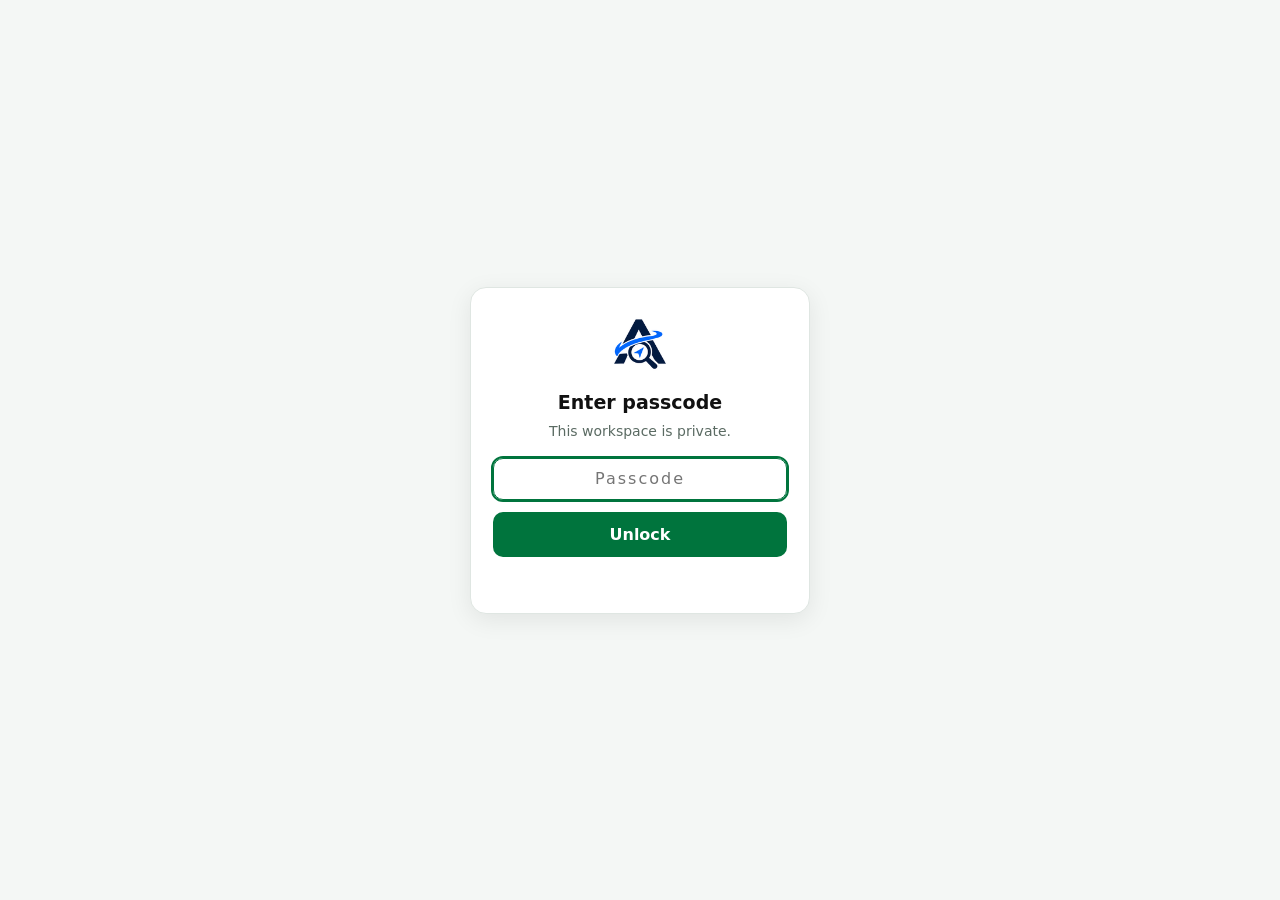
<file: index.html>
<!DOCTYPE html>
<html lang="en">
<head>
<meta charset="utf-8">
<meta name="viewport" content="width=device-width, initial-scale=1, minimum-scale=1, maximum-scale=1, user-scalable=no, viewport-fit=cover">
<meta name="theme-color" content="#00743d">
<meta name="description" content="Scout store owners with rotating message bodies, multiple sending accounts, address checking and no repeat sends.">
<title>ameenis-solution Scout — Messages</title>
<script src="gate.js"></script>
<link rel="manifest" href="manifest.webmanifest">
<link rel="icon" type="image/png" href="icon-192.png">
<link rel="apple-touch-icon" href="icon-192.png">
<link rel="stylesheet" href="styles.css">
</head>
<body data-page="messages">
<header class="app-header">
  <img class="logo" src="logo-mark.png" alt="ameenis-solution Scout logo" width="50" height="50">
  <div class="brand"><h1>ameenis-solution</h1><p>Outreach control desk</p></div>
  
  <span class="ready">● System ready</span><button class="btn" id="inst">Install app</button>
  
  <div class="header-status"><span class="ready"><i></i>System ready</span><button class="btn" id="inst" type="button">Install app</button></div>
</header>
<nav class="tabs" aria-label="Sections">
  <a href="index.html" data-tab="messages"><svg class="ic" viewBox="0 0 24 24" aria-hidden="true"><rect x="3" y="3" width="7" height="7" rx="1"/><rect x="14" y="3" width="7" height="7" rx="1"/><rect x="3" y="14" width="7" height="7" rx="1"/><rect x="14" y="14" width="7" height="7" rx="1"/></svg><span>Messages</span></a>
  <a href="accounts.html" data-tab="accounts" class="on" aria-current="page"><svg class="ic" viewBox="0 0 24 24" aria-hidden="true"><rect x="3" y="5" width="18" height="14" rx="2"/><path d="M3 7l9 6 9-6"/></svg><span>Accounts</span></a>
  <a href="batches.html" data-tab="batches"><svg class="ic" viewBox="0 0 24 24" aria-hidden="true"><path d="M12 3l9 5-9 5-9-5 9-5zM3 13l9 5 9-5M3 17l9 5 9-5"/></svg><span>Batches</span></a>
  <a href="recipients.html" data-tab="people"><svg class="ic" viewBox="0 0 24 24" aria-hidden="true"><circle cx="9" cy="8" r="3.5"/><path d="M2 20c0-4 3-6 7-6s7 2 7 6M16 4.5a3.5 3.5 0 010 7M18 14c2.5.7 4 2.5 4 6"/></svg><span>People</span></a>
  <a href="rotation.html" data-tab="rotation"><svg class="ic" viewBox="0 0 24 24" aria-hidden="true"><path d="M2 12s4-7 10-7 10 7 10 7-4 7-10 7S2 12 2 12z"/><circle cx="12" cy="12" r="3"/></svg><span>Rotation</span></a>
  <a href="activity.html" data-tab="activity"><svg class="ic" viewBox="0 0 24 24" aria-hidden="true"><path d="M3 12h4l3-8 4 16 3-8h4"/></svg><span>Activity</span></a>
</nav>
<div class="layout">
<aside class="sidebar">
  <p class="side-title">Workspace</p>
  <nav class="side-nav" aria-label="Workspace">
    <a href="index.html" data-tab="messages">Messages</a>
    <a href="accounts.html" data-tab="accounts" class="on" aria-current="page">Accounts</a>
    <a href="batches.html" data-tab="batches">Batches</a>
    <a href="recipients.html" data-tab="people">Recipients</a>
    <a href="rotation.html" data-tab="rotation">Rotation preview</a>
    <a href="activity.html" data-tab="activity">Activity</a>
  </nav>
  <div class="queue-health">
    <h2>Queue health</h2>
    <dl><div><dt>Ready</dt><dd id="qh-ready">0</dd></div><div><dt>Verified</dt><dd id="qh-ok">0</dd></div><div><dt>Needs review</dt><dd id="qh-bad">0</dd></div></dl>
  </div>
</aside>
<nav id="nav"></nav>
<main id="app"></main>
<div id="toast"></div>
<script src="app.js" defer></script>
</body>
</html>
</file>
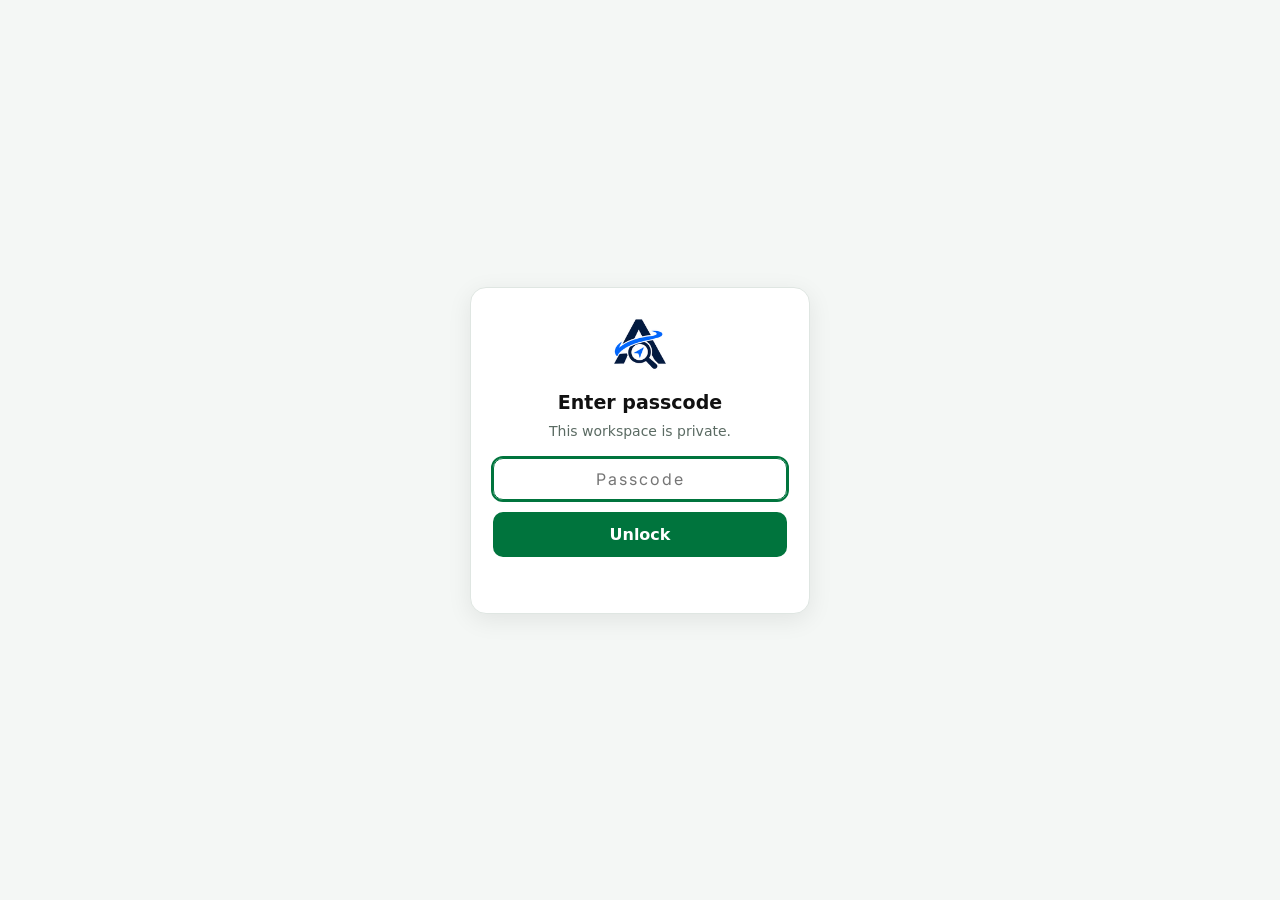
<file: accounts.html>
<!DOCTYPE html>
<html lang="en">
<head>
<meta charset="utf-8">
<meta name="viewport" content="width=device-width, initial-scale=1, minimum-scale=1, maximum-scale=1, user-scalable=no, viewport-fit=cover">
<meta name="theme-color" content="#00743d">
<meta name="description" content="Scout store owners with rotating message bodies, multiple sending accounts, address checking and no repeat sends.">
<meta name="mobile-web-app-capable" content="yes">
<meta name="apple-mobile-web-app-capable" content="yes">
<meta name="apple-mobile-web-app-title" content="ameenis-solution">
<meta property="og:title" content="ameenis-solution Scout">
<meta property="og:description" content="Rotate messages and sending accounts evenly, filter bad addresses, and never email the same person twice.">
<meta property="og:type" content="website">
<meta property="og:image" content="logo-full.png">
<title>ameenis-solution Scout — Accounts</title>
<script src="gate.js"></script>
<link rel="manifest" href="manifest.webmanifest">
<link rel="icon" type="image/png" href="icon-192.png">
<link rel="apple-touch-icon" href="icon-192.png">
<link rel="preconnect" href="https://fonts.googleapis.com"><link rel="preconnect" href="https://fonts.gstatic.com" crossorigin>
<link rel="stylesheet" href="https://fonts.googleapis.com/css2?family=Inter:wght@400;500;600&family=Manrope:wght@400;500;600&family=Space+Grotesk:wght@500;600;700&display=swap">
<link rel="stylesheet" href="styles.css">
</head>
<body data-page="accounts" data-static>
<header class="app-header">
  <img class="logo" src="logo-mark.png" alt="ameenis-solution Scout logo" width="50" height="50">
  <div class="brand"><h1>ameenis-solution</h1><p>Outreach control desk</p></div>
  <div class="header-status"><span class="ready"><i></i>System ready</span><button class="btn" id="inst" type="button">Install app</button></div>
</header>
<nav class="tabs" aria-label="Sections">
  <a href="index.html" data-tab="messages"><svg class="ic" viewBox="0 0 24 24" aria-hidden="true"><rect x="3" y="3" width="7" height="7" rx="1"/><rect x="14" y="3" width="7" height="7" rx="1"/><rect x="3" y="14" width="7" height="7" rx="1"/><rect x="14" y="14" width="7" height="7" rx="1"/></svg><span>Messages</span></a>
  <a href="accounts.html" data-tab="accounts" class="on" aria-current="page"><svg class="ic" viewBox="0 0 24 24" aria-hidden="true"><rect x="3" y="5" width="18" height="14" rx="2"/><path d="M3 7l9 6 9-6"/></svg><span>Accounts</span></a>
  <a href="batches.html" data-tab="batches"><svg class="ic" viewBox="0 0 24 24" aria-hidden="true"><path d="M12 3l9 5-9 5-9-5 9-5zM3 13l9 5 9-5M3 17l9 5 9-5"/></svg><span>Batches</span></a>
  <a href="recipients.html" data-tab="people"><svg class="ic" viewBox="0 0 24 24" aria-hidden="true"><circle cx="9" cy="8" r="3.5"/><path d="M2 20c0-4 3-6 7-6s7 2 7 6M16 4.5a3.5 3.5 0 010 7M18 14c2.5.7 4 2.5 4 6"/></svg><span>People</span></a>
  <a href="rotation.html" data-tab="rotation"><svg class="ic" viewBox="0 0 24 24" aria-hidden="true"><path d="M2 12s4-7 10-7 10 7 10 7-4 7-10 7S2 12 2 12z"/><circle cx="12" cy="12" r="3"/></svg><span>Rotation</span></a>
  <a href="activity.html" data-tab="activity"><svg class="ic" viewBox="0 0 24 24" aria-hidden="true"><path d="M3 12h4l3-8 4 16 3-8h4"/></svg><span>Activity</span></a>
</nav>
<div class="layout">
<aside class="sidebar">
  <p class="side-title">Workspace</p>
  <nav class="side-nav" aria-label="Workspace">
    <a href="index.html" data-tab="messages">Messages</a>
    <a href="accounts.html" data-tab="accounts" class="on" aria-current="page">Accounts</a>
    <a href="batches.html" data-tab="batches">Batches</a>
    <a href="recipients.html" data-tab="people">Recipients</a>
    <a href="rotation.html" data-tab="rotation">Rotation preview</a>
    <a href="activity.html" data-tab="activity">Activity</a>
  </nav>
  <div class="queue-health">
    <h2>Queue health</h2>
    <dl><div><dt>Ready</dt><dd id="qh-ready">0</dd></div><div><dt>Verified</dt><dd id="qh-ok">0</dd></div><div><dt>Needs review</dt><dd id="qh-bad">0</dd></div></dl>
  </div>
</aside>
<main>
<section class="hero">
<div class="eyebrow">Operational workspace</div>
<h2>Accounts</h2>
<p class="sub">Manage the next move without losing track of anyone.</p>
<div id="stats"></div>
</section>

<section class="card">
  <b class="ct"><svg class="ic" viewBox="0 0 24 24" style="color:var(--brand);vertical-align:-4px;margin-right:8px"><rect x="3" y="5" width="18" height="14" rx="2"/><path d="M3 7l9 6 9-6"/></svg>Your sending accounts</b>
  <p class="sub" style="margin:8px 0 14px">Add every Gmail address you send from. Sends are shared out evenly between the accounts that are switched on.</p>
  <div class="note">On a phone, sending opens the Gmail app with the message ready. Gmail composes from the account it is currently on, so if the wrong address shows in the From line, tap it and pick the one the app named for that send.</div>
  <div class="note">
    <b style="font-size:12px;letter-spacing:.06em">SEND BUTTON OPENS</b>
    <div class="row" style="gap:8px;margin:10px 0">
      <button class="ob" data-act="setOpen" data-v="app" style="flex:0 0 auto">Gmail app</button>
      <button class="ob" data-act="setOpen" data-v="go" style="flex:0 0 auto">Gmail Go</button>
      <button class="ob" data-act="setOpen" data-v="browser" style="flex:0 0 auto">Gmail in browser</button>
    </div>
    <span>Your choice is remembered. Gmail Go loads faster on some phones; the browser version can target the exact account named for each send.</span>
  </div>
  <div class="row" style="flex-wrap:nowrap">
    <input id="a-email" type="email" placeholder="you@gmail.com" style="min-width:0">
    <button class="btn p" data-act="addAcc" style="padding:14px 18px;flex:0 0 auto">＋ Add</button>
  </div>
  <p class="sub" style="margin:18px 0 8px">Or paste several, one address per line.</p><textarea id="a-bulk" style="min-height:110px" placeholder="you@gmail.com&#10;second@gmail.com"></textarea><button class="btn" data-act="addAccBulk" style="width:100%;margin-top:12px;padding:14px">Add all accounts</button>
</section>

<section class="card">
  <b class="ct">Accounts (<span id="acc-count">0</span>)</b>
  <div id="acc-list"></div>
  <button class="btn d" data-act="clearAccs" style="width:100%;margin-top:16px;padding:14px">Clear all accounts</button>
</section>

<section class="card">
  <b class="ct">Backup account</b>
  <p class="sub" style="margin:8px 0 14px">If the account whose turn it is has been switched off, the app sends from this one instead, so the run never stops.</p>
  <div id="bk-box"></div>
</section>
</main>
</div>
<div id="toast"></div>
<script src="app.js" defer></script>
<script src="accounts.js" defer></script>
</body>
</html>
</file>
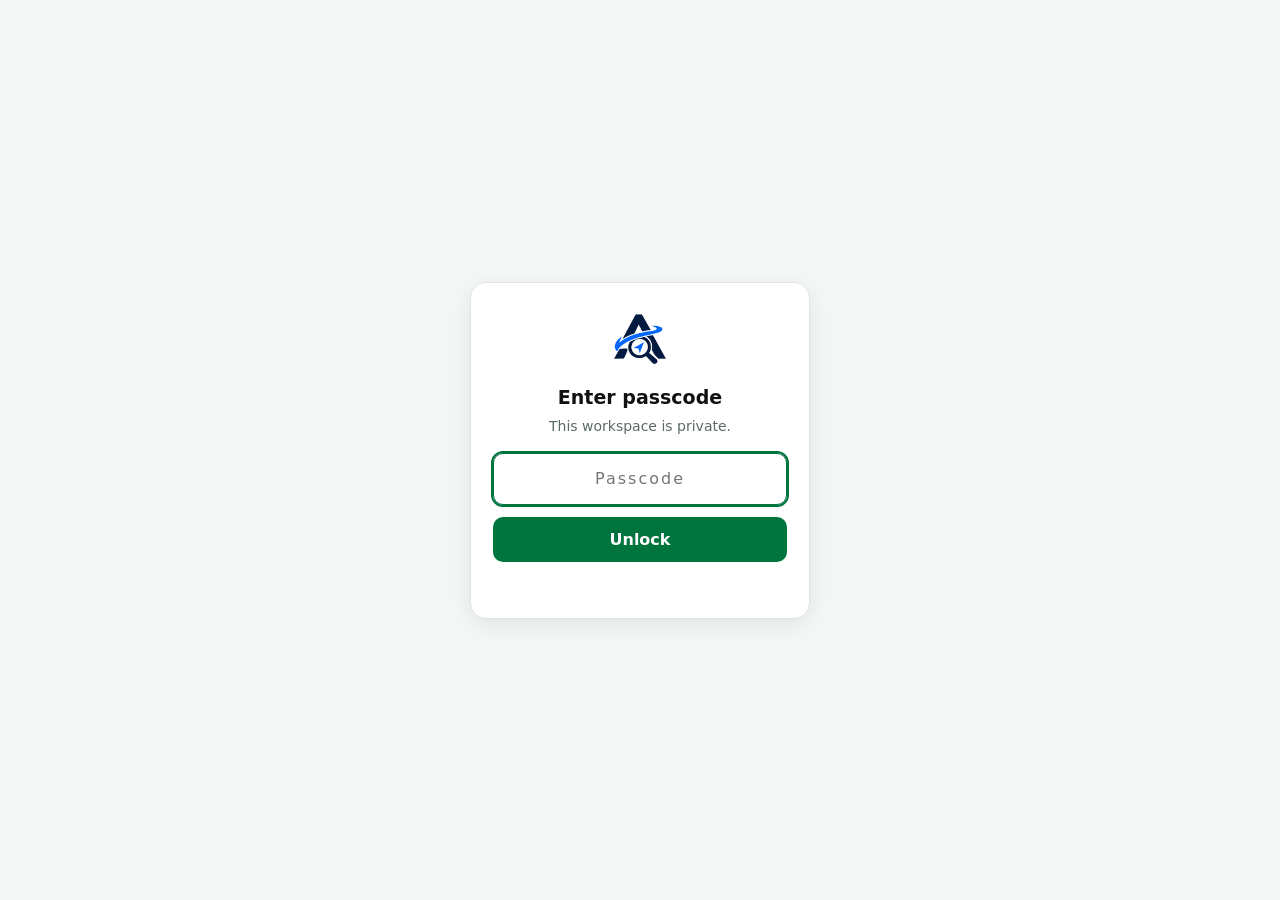
<file: activity.html>
<!DOCTYPE html>
<html lang="en">
<head>
<meta charset="utf-8">
<meta name="viewport" content="width=device-width, initial-scale=1, minimum-scale=1, maximum-scale=1, user-scalable=no, viewport-fit=cover">
<meta name="theme-color" content="#00743d">
<meta name="description" content="Scout store owners with rotating message bodies, multiple sending accounts, address checking and no repeat sends.">
<title>ameenis-solution Scout — Activity</title>
<script src="gate.js"></script>
<link rel="manifest" href="manifest.webmanifest">
<link rel="icon" type="image/png" href="icon-192.png">
<link rel="apple-touch-icon" href="icon-192.png">
<link rel="stylesheet" href="styles.css">
</head>
  <header class="app-header">
  <img class="logo" src="logo-mark.png" alt="ameenis-solution Scout logo" width="50" height="50">
  <div class="brand"><h1>ameenis-solution</h1><p>Outreach control desk</p></div>
  <div class="header-status"><span class="ready"><i></i>System ready</span><button class="btn" id="inst" type="button">Install app</button></div>
</header>
<nav class="tabs" aria-label="Sections">
  <a href="index.html" data-tab="messages"><svg class="ic" viewBox="0 0 24 24" aria-hidden="true"><rect x="3" y="3" width="7" height="7" rx="1"/><rect x="14" y="3" width="7" height="7" rx="1"/><rect x="3" y="14" width="7" height="7" rx="1"/><rect x="14" y="14" width="7" height="7" rx="1"/></svg><span>Messages</span></a>
  <a href="accounts.html" data-tab="accounts" class="on" aria-current="page"><svg class="ic" viewBox="0 0 24 24" aria-hidden="true"><rect x="3" y="5" width="18" height="14" rx="2"/><path d="M3 7l9 6 9-6"/></svg><span>Accounts</span></a>
  <a href="batches.html" data-tab="batches"><svg class="ic" viewBox="0 0 24 24" aria-hidden="true"><path d="M12 3l9 5-9 5-9-5 9-5zM3 13l9 5 9-5M3 17l9 5 9-5"/></svg><span>Batches</span></a>
  <a href="recipients.html" data-tab="people"><svg class="ic" viewBox="0 0 24 24" aria-hidden="true"><circle cx="9" cy="8" r="3.5"/><path d="M2 20c0-4 3-6 7-6s7 2 7 6M16 4.5a3.5 3.5 0 010 7M18 14c2.5.7 4 2.5 4 6"/></svg><span>People</span></a>
  <a href="rotation.html" data-tab="rotation"><svg class="ic" viewBox="0 0 24 24" aria-hidden="true"><path d="M2 12s4-7 10-7 10 7 10 7-4 7-10 7S2 12 2 12z"/><circle cx="12" cy="12" r="3"/></svg><span>Rotation</span></a>
  <a href="activity.html" data-tab="activity"><svg class="ic" viewBox="0 0 24 24" aria-hidden="true"><path d="M3 12h4l3-8 4 16 3-8h4"/></svg><span>Activity</span></a>
</nav>
<div class="layout">
<aside class="sidebar">
  <p class="side-title">Workspace</p>
  <nav class="side-nav" aria-label="Workspace">
    <a href="index.html" data-tab="messages">Messages</a>
    <a href="accounts.html" data-tab="accounts" class="on" aria-current="page">Accounts</a>
    <a href="batches.html" data-tab="batches">Batches</a>
    <a href="recipients.html" data-tab="people">Recipients</a>
    <a href="rotation.html" data-tab="rotation">Rotation preview</a>
    <a href="activity.html" data-tab="activity">Activity</a>
  </nav>
  <div class="queue-health">
    <h2>Queue health</h2>
    <dl><div><dt>Ready</dt><dd id="qh-ready">0</dd></div><div><dt>Verified</dt><dd id="qh-ok">0</dd></div><div><dt>Needs review</dt><dd id="qh-bad">0</dd></div></dl>
  </div>
    </aside>
<body data-page="activity">
<nav id="nav"></nav>
<main id="app"></main>
<div id="toast"></div>
<script src="app.js" defer></script>
</body>
</html>
</file>
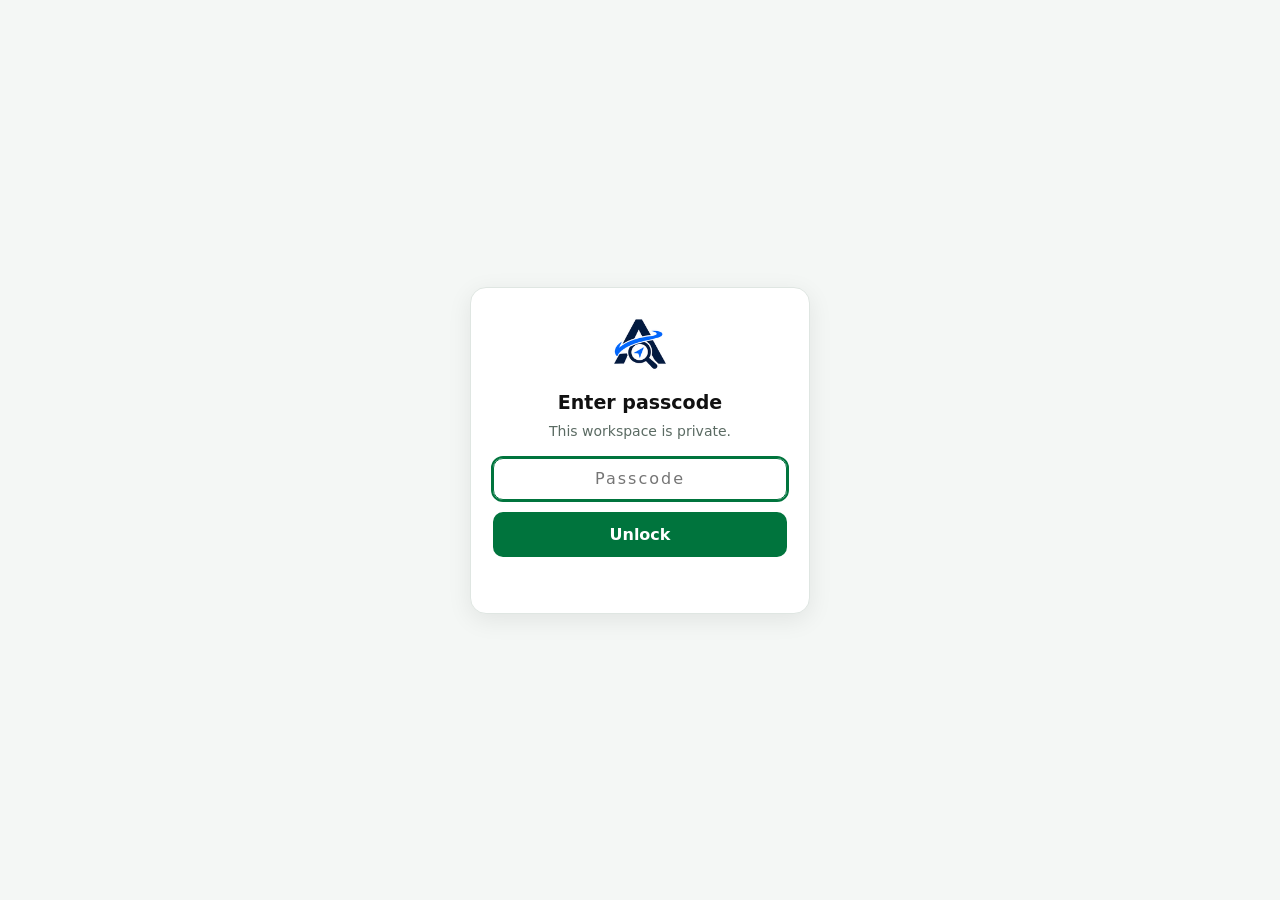
<file: batches.html>
<!DOCTYPE html>
<html lang="en">
<head>
<meta charset="utf-8">
<meta name="viewport" content="width=device-width, initial-scale=1, minimum-scale=1, maximum-scale=1, user-scalable=no, viewport-fit=cover">
<meta name="theme-color" content="#00743d">
<meta name="description" content="Scout store owners with rotating message bodies, multiple sending accounts, address checking and no repeat sends.">
<title>ameenis-solution Scout — Batches</title>
<script src="gate.js"></script>
<link rel="manifest" href="manifest.webmanifest">
<link rel="icon" type="image/png" href="icon-192.png">
<link rel="apple-touch-icon" href="icon-192.png">
<link rel="stylesheet" href="styles.css">
</head>
<body data-page="batches">
<header class="app-header">
  <img class="logo" src="logo-mark.png" alt="ameenis-solution Scout logo" width="50" height="50">
  <div class="brand"><h1>ameenis-solution</h1><p>Outreach control desk</p></div>
  <div class="header-status"><span class="ready"><i></i>System ready</span><button class="btn" id="inst" type="button">Install app</button></div>
</header>
<nav class="tabs" aria-label="Sections">
  <a href="index.html" data-tab="messages"><svg class="ic" viewBox="0 0 24 24" aria-hidden="true"><rect x="3" y="3" width="7" height="7" rx="1"/><rect x="14" y="3" width="7" height="7" rx="1"/><rect x="3" y="14" width="7" height="7" rx="1"/><rect x="14" y="14" width="7" height="7" rx="1"/></svg><span>Messages</span></a>
  <a href="accounts.html" data-tab="accounts" class="on" aria-current="page"><svg class="ic" viewBox="0 0 24 24" aria-hidden="true"><rect x="3" y="5" width="18" height="14" rx="2"/><path d="M3 7l9 6 9-6"/></svg><span>Accounts</span></a>
  <a href="batches.html" data-tab="batches"><svg class="ic" viewBox="0 0 24 24" aria-hidden="true"><path d="M12 3l9 5-9 5-9-5 9-5zM3 13l9 5 9-5M3 17l9 5 9-5"/></svg><span>Batches</span></a>
  <a href="recipients.html" data-tab="people"><svg class="ic" viewBox="0 0 24 24" aria-hidden="true"><circle cx="9" cy="8" r="3.5"/><path d="M2 20c0-4 3-6 7-6s7 2 7 6M16 4.5a3.5 3.5 0 010 7M18 14c2.5.7 4 2.5 4 6"/></svg><span>People</span></a>
  <a href="rotation.html" data-tab="rotation"><svg class="ic" viewBox="0 0 24 24" aria-hidden="true"><path d="M2 12s4-7 10-7 10 7 10 7-4 7-10 7S2 12 2 12z"/><circle cx="12" cy="12" r="3"/></svg><span>Rotation</span></a>
  <a href="activity.html" data-tab="activity"><svg class="ic" viewBox="0 0 24 24" aria-hidden="true"><path d="M3 12h4l3-8 4 16 3-8h4"/></svg><span>Activity</span></a>
</nav>
<div class="layout">
<aside class="sidebar">
  <p class="side-title">Workspace</p>
  <nav class="side-nav" aria-label="Workspace">
    <a href="index.html" data-tab="messages">Messages</a>
    <a href="accounts.html" data-tab="accounts" class="on" aria-current="page">Accounts</a>
    <a href="batches.html" data-tab="batches">Batches</a>
    <a href="recipients.html" data-tab="people">Recipients</a>
    <a href="rotation.html" data-tab="rotation">Rotation preview</a>
    <a href="activity.html" data-tab="activity">Activity</a>
  </nav>
  <div class="queue-health">
    <h2>Queue health</h2>
    <dl><div><dt>Ready</dt><dd id="qh-ready">0</dd></div><div><dt>Verified</dt><dd id="qh-ok">0</dd></div><div><dt>Needs review</dt><dd id="qh-bad">0</dd></div></dl>
  </div>
</aside>
<nav id="nav"></nav>
<main id="app"></main>
<div id="toast"></div>
<script src="app.js" defer></script>
</body>
</html>
</file>
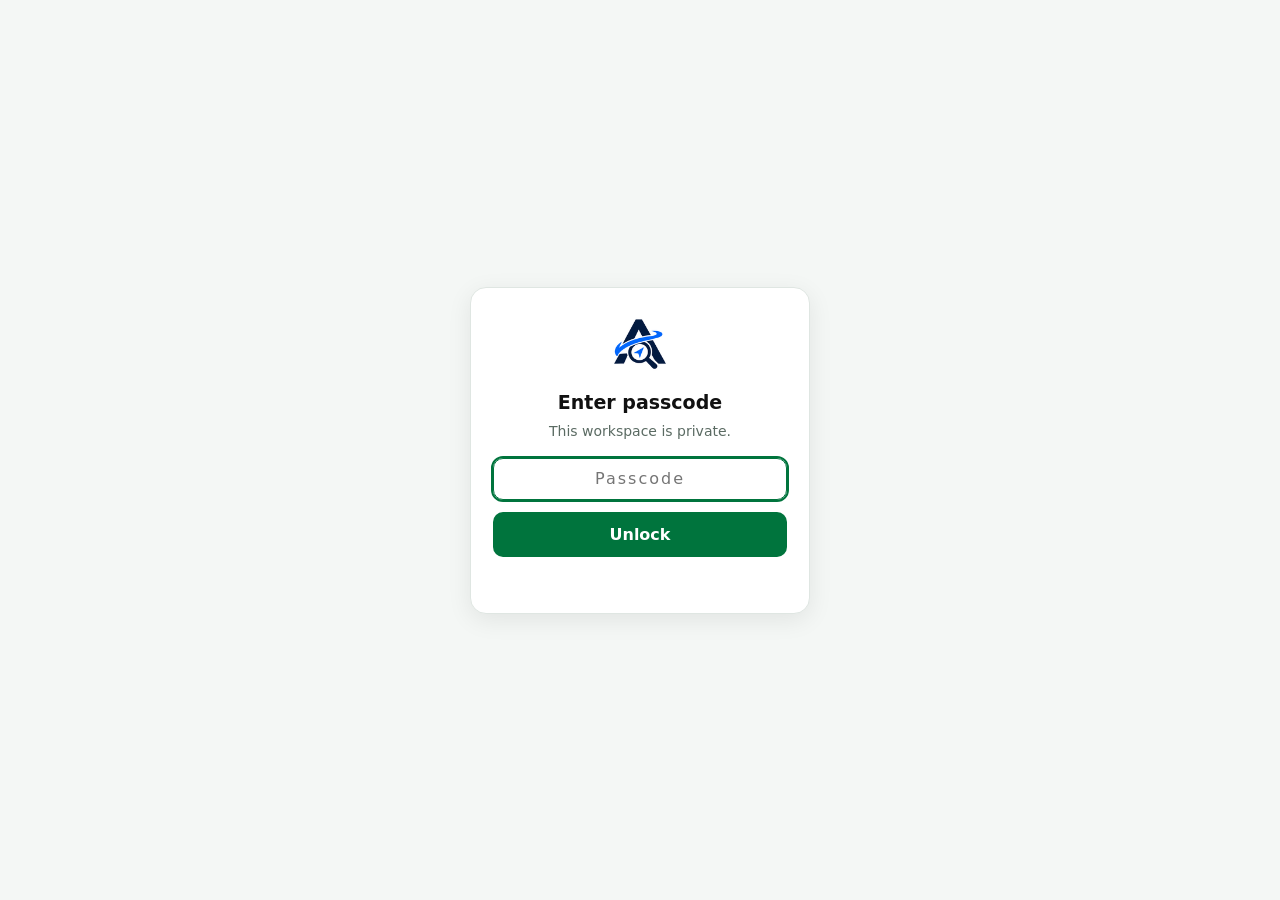
<file: recipients.html>
<!DOCTYPE html>
<html lang="en">
<head>
<meta charset="utf-8">
<meta name="viewport" content="width=device-width, initial-scale=1, minimum-scale=1, maximum-scale=1, user-scalable=no, viewport-fit=cover">
<meta name="theme-color" content="#00743d">
<meta name="description" content="Scout store owners with rotating message bodies, multiple sending accounts, address checking and no repeat sends.">
<title>ameenis-solution Scout — Recipients</title>
<script src="gate.js"></script>
<link rel="manifest" href="manifest.webmanifest">
<link rel="icon" type="image/png" href="icon-192.png">
<link rel="apple-touch-icon" href="icon-192.png">
<link rel="stylesheet" href="styles.css">
</head>
<body data-page="people" data-static>
<header class="app-header">
  <img class="logo" src="logo-mark.png" alt="ameenis-solution Scout logo" width="50" height="50">
  <div class="brand"><h1>ameenis-solution</h1><p>Outreach control desk</p></div>
  <div class="header-status"><span class="ready"><i></i>System ready</span><button class="btn" id="inst" type="button">Install app</button></div>
</header>
<nav class="tabs" aria-label="Sections">
  <a href="index.html" data-tab="messages"><svg class="ic" viewBox="0 0 24 24" aria-hidden="true"><rect x="3" y="3" width="7" height="7" rx="1"/><rect x="14" y="3" width="7" height="7" rx="1"/><rect x="3" y="14" width="7" height="7" rx="1"/><rect x="14" y="14" width="7" height="7" rx="1"/></svg><span>Messages</span></a>
  <a href="accounts.html" data-tab="accounts" class="on" aria-current="page"><svg class="ic" viewBox="0 0 24 24" aria-hidden="true"><rect x="3" y="5" width="18" height="14" rx="2"/><path d="M3 7l9 6 9-6"/></svg><span>Accounts</span></a>
  <a href="batches.html" data-tab="batches"><svg class="ic" viewBox="0 0 24 24" aria-hidden="true"><path d="M12 3l9 5-9 5-9-5 9-5zM3 13l9 5 9-5M3 17l9 5 9-5"/></svg><span>Batches</span></a>
  <a href="recipients.html" data-tab="people"><svg class="ic" viewBox="0 0 24 24" aria-hidden="true"><circle cx="9" cy="8" r="3.5"/><path d="M2 20c0-4 3-6 7-6s7 2 7 6M16 4.5a3.5 3.5 0 010 7M18 14c2.5.7 4 2.5 4 6"/></svg><span>People</span></a>
  <a href="rotation.html" data-tab="rotation"><svg class="ic" viewBox="0 0 24 24" aria-hidden="true"><path d="M2 12s4-7 10-7 10 7 10 7-4 7-10 7S2 12 2 12z"/><circle cx="12" cy="12" r="3"/></svg><span>Rotation</span></a>
  <a href="activity.html" data-tab="activity"><svg class="ic" viewBox="0 0 24 24" aria-hidden="true"><path d="M3 12h4l3-8 4 16 3-8h4"/></svg><span>Activity</span></a>
</nav>
<div class="layout">
<aside class="sidebar">
  <p class="side-title">Workspace</p>
  <nav class="side-nav" aria-label="Workspace">
    <a href="index.html" data-tab="messages">Messages</a>
    <a href="accounts.html" data-tab="accounts" class="on" aria-current="page">Accounts</a>
    <a href="batches.html" data-tab="batches">Batches</a>
    <a href="recipients.html" data-tab="people">Recipients</a>
    <a href="rotation.html" data-tab="rotation">Rotation preview</a>
    <a href="activity.html" data-tab="activity">Activity</a>
  </nav>
  <div class="queue-health">
    <h2>Queue health</h2>
    <dl><div><dt>Ready</dt><dd id="qh-ready">0</dd></div><div><dt>Verified</dt><dd id="qh-ok">0</dd></div><div><dt>Needs review</dt><dd id="qh-bad">0</dd></div></dl>
  </div>
</aside>
<nav id="nav"></nav>
<main>
<div class="eyebrow">Operational workspace</div>
<h2>Recipients</h2>
<p class="sub">Manage the next move without losing track of anyone.</p>
<div id="stats"></div>

<section class="card">
  <b class="ct">Add a store owner</b>
  <label style="font-size:16px;color:var(--ink);margin-top:18px">Email</label>
  <input id="p-one" type="email" placeholder="owner@store.com">
  <button class="btn p" data-act="addOne" style="width:100%;margin-top:14px;padding:14px">＋ Add recipient</button>
</section>

<section class="card">
  <b class="ct">Paste a list</b>
  <p class="sub" style="margin:8px 0 14px">One email per line — names are worked out for you, duplicates are skipped.</p>
  <textarea id="p-in" style="min-height:140px" placeholder="ada@adasshop.com&#10;owner@brightsneakers.co"></textarea>
  <button class="btn" data-act="importList" style="width:100%;margin-top:14px;padding:14px">Import list</button>
</section>

<section class="card">
  <b class="ct">Import from a file</b>
  <p class="sub" style="margin:8px 0 14px">CSV, TXT, TSV or VCF. Emails are found automatically and duplicates are skipped. If the email is the first column, the next columns become name and store.</p>
  <label class="btn p" for="p-file" style="display:block;box-sizing:border-box;width:100%;text-align:center;padding:14px;cursor:pointer">Choose file</label>
  <input type="file" id="p-file" accept=".csv,.txt,.tsv,.vcf,.json,text/*" multiple style="display:none">
</section>
<p class="sub" id="imp-msg" style="margin:-4px 4px 16px"></p>

<section class="card">
  <b class="ct"><svg class="ic" viewBox="0 0 24 24" style="color:var(--brand);vertical-align:-4px;margin-right:8px"><path d="M12 3l8 3v6c0 5-3.5 8-8 9-4.5-1-8-4-8-9V6l8-3z"/><path d="M8.5 12l2.5 2.5 4.5-5"/></svg>Check the addresses</b>
  <p class="sub" style="margin:8px 0 14px">We sort out the addresses that can’t receive mail so you only send to the good ones.</p>
  <div class="row" style="gap:10px;margin-bottom:14px">
    <span class="chip g" id="n-good" style="flex:0 0 auto">0 good</span>
    <span class="chip b" id="n-bad" style="flex:0 0 auto">0 bad</span>
    <span class="chip u" id="n-unk" style="flex:0 0 auto">0 not checked</span>
  </div>
  <button class="btn p" data-act="checkAll" style="padding:14px 18px"><svg class="ic" viewBox="0 0 24 24" style="width:20px;height:20px;vertical-align:-4px;margin-right:8px"><circle cx="12" cy="12" r="9"/><path d="M8 12l3 3 5-6"/></svg>Check unverified addresses</button>
  <div class="mrow" style="margin:14px 0 0">
    <div class="mt"><b>Also send to bad addresses</b><small style="white-space:normal">Off by default — turn on if you want to try them anyway.</small></div>
    <button class="sw" id="sw-bad" data-act="togBad" aria-label="Also send to bad addresses"></button>
  </div>
</section>

<section class="card">
  <b class="ct">Clean up the list</b>
  <p class="sub" style="margin:8px 0 14px">Remove addresses you don’t want to send to. Nothing is removed until you confirm.</p>
  <div class="mrow"><div class="mt"><b>Temporary emails</b><small id="n-temp" style="white-space:normal">0 found</small></div><button class="btn d" data-act="removeTemp">Remove</button></div>
  <div class="mrow"><div class="mt"><b>Duplicates</b><small id="n-dup" style="white-space:normal">0 found</small></div><button class="btn d" data-act="removeDup">Remove</button></div>
  <div class="mrow"><div class="mt"><b>Invalid emails</b><small id="n-inv" style="white-space:normal">0 found</small></div><button class="btn d" data-act="removeInvalid">Remove</button></div>
  <button class="btn p" data-act="removeJunk" style="width:100%;margin-top:14px;padding:14px">Remove all three</button>
  <div class="mrow" style="margin-top:14px"><div class="mt"><b>Business emails</b><small id="n-biz" style="white-space:normal">0 found — not on the free email list</small></div><button class="btn" data-act="fixNames">Use domain as name</button></div>
  <button class="btn d" data-act="clearAll" style="width:100%;margin-top:10px;padding:14px">Clear all people</button>
</section>

<section class="card">
  <div class="row" style="justify-content:space-between">
    <b class="ct" style="flex:0 0 auto"><svg class="ic" viewBox="0 0 24 24" style="color:var(--brand);vertical-align:-4px;margin-right:8px"><circle cx="9" cy="8" r="3.5"/><path d="M2 20c0-4 3-6 7-6s7 2 7 6M16 4.5a3.5 3.5 0 010 7M18 14c2.5.7 4 2.5 4 6"/></svg>Your list (<span id="list-count">0</span>)</b>
    <button data-act="clearAll" style="flex:0 0 auto;border:0;background:none;color:var(--mute);font:inherit;cursor:pointer">Clear all</button>
  </div>
  <div class="seg g" id="flt" style="margin:14px 0">
    <button data-act="setPf" data-v="all">All</button>
    <button data-act="setPf" data-v="good">Good</button>
    <button data-act="setPf" data-v="bad">Bad</button>
    <button data-act="setPf" data-v="unknown">Unknown</button>
  </div>
  <div id="p-list"></div>
</section>
</main>
<div id="toast"></div>
<script src="app.js" defer></script>
<script src="recipients.js" defer></script>
</body>
</html>
</file>
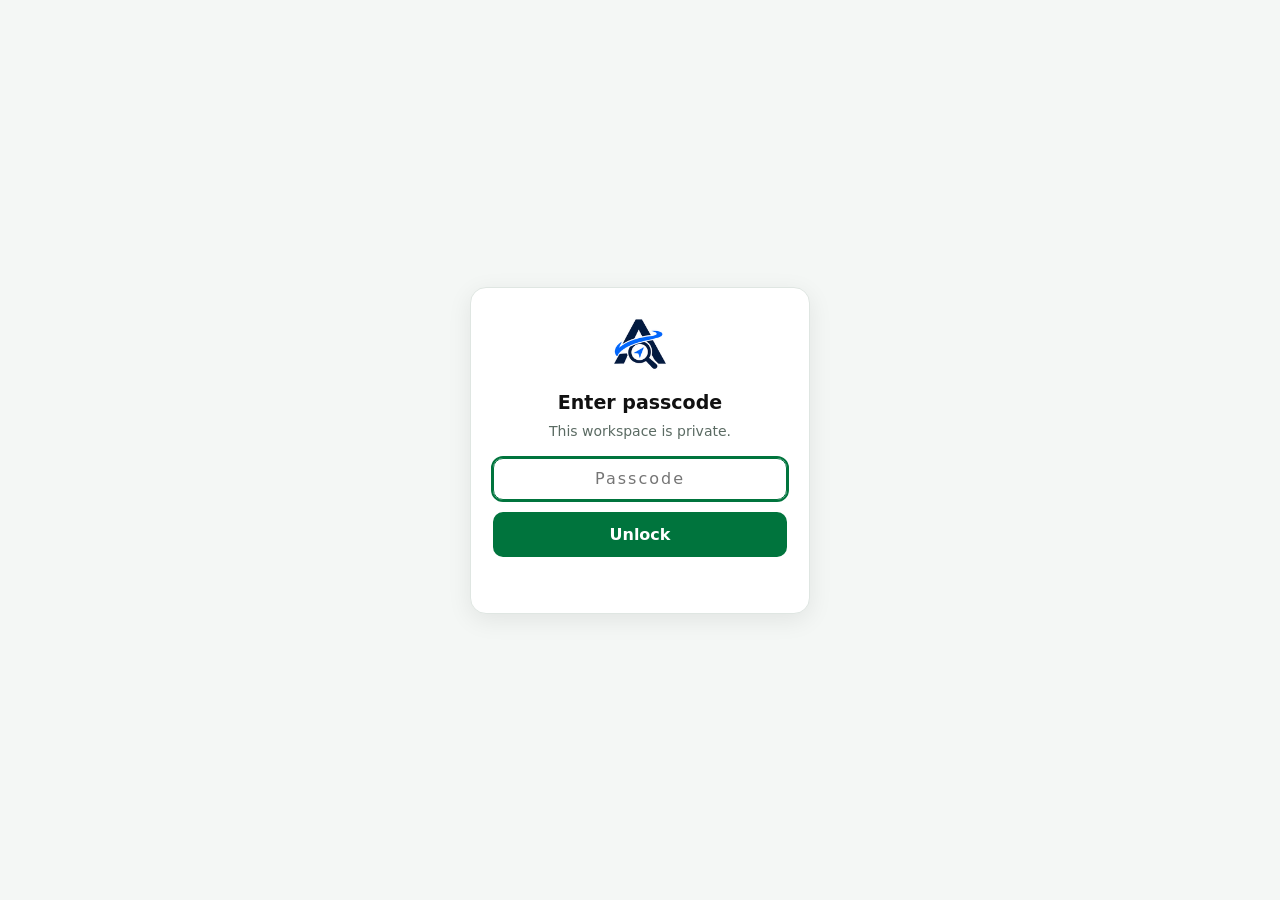
<file: rotation.html>
<!DOCTYPE html>
<html lang="en">
<head>
<meta charset="utf-8">
<meta name="viewport" content="width=device-width, initial-scale=1, minimum-scale=1, maximum-scale=1, user-scalable=no, viewport-fit=cover">
<meta name="theme-color" content="#00743d">
<meta name="description" content="Scout store owners with rotating message bodies, multiple sending accounts, address checking and no repeat sends.">
<title>ameenis-solution Scout — Rotation preview</title>
<script src="gate.js"></script>
<link rel="manifest" href="manifest.webmanifest">
<link rel="icon" type="image/png" href="icon-192.png">
<link rel="apple-touch-icon" href="icon-192.png">
<link rel="stylesheet" href="styles.css">
</head>
<body data-page="rotation">
<header class="app-header">
  <img class="logo" src="logo-mark.png" alt="ameenis-solution Scout logo" width="50" height="50">
  <div class="brand"><h1>ameenis-solution</h1><p>Outreach control desk</p></div>
  <div class="header-status"><span class="ready"><i></i>System ready</span><button class="btn" id="inst" type="button">Install app</button></div>
</header>
<nav class="tabs" aria-label="Sections">
  <a href="index.html" data-tab="messages"><svg class="ic" viewBox="0 0 24 24" aria-hidden="true"><rect x="3" y="3" width="7" height="7" rx="1"/><rect x="14" y="3" width="7" height="7" rx="1"/><rect x="3" y="14" width="7" height="7" rx="1"/><rect x="14" y="14" width="7" height="7" rx="1"/></svg><span>Messages</span></a>
  <a href="accounts.html" data-tab="accounts" class="on" aria-current="page"><svg class="ic" viewBox="0 0 24 24" aria-hidden="true"><rect x="3" y="5" width="18" height="14" rx="2"/><path d="M3 7l9 6 9-6"/></svg><span>Accounts</span></a>
  <a href="batches.html" data-tab="batches"><svg class="ic" viewBox="0 0 24 24" aria-hidden="true"><path d="M12 3l9 5-9 5-9-5 9-5zM3 13l9 5 9-5M3 17l9 5 9-5"/></svg><span>Batches</span></a>
  <a href="recipients.html" data-tab="people"><svg class="ic" viewBox="0 0 24 24" aria-hidden="true"><circle cx="9" cy="8" r="3.5"/><path d="M2 20c0-4 3-6 7-6s7 2 7 6M16 4.5a3.5 3.5 0 010 7M18 14c2.5.7 4 2.5 4 6"/></svg><span>People</span></a>
  <a href="rotation.html" data-tab="rotation"><svg class="ic" viewBox="0 0 24 24" aria-hidden="true"><path d="M2 12s4-7 10-7 10 7 10 7-4 7-10 7S2 12 2 12z"/><circle cx="12" cy="12" r="3"/></svg><span>Rotation</span></a>
  <a href="activity.html" data-tab="activity"><svg class="ic" viewBox="0 0 24 24" aria-hidden="true"><path d="M3 12h4l3-8 4 16 3-8h4"/></svg><span>Activity</span></a>
</nav>
<div class="layout">
<aside class="sidebar">
  <p class="side-title">Workspace</p>
  <nav class="side-nav" aria-label="Workspace">
    <a href="index.html" data-tab="messages">Messages</a>
    <a href="accounts.html" data-tab="accounts" class="on" aria-current="page">Accounts</a>
    <a href="batches.html" data-tab="batches">Batches</a>
    <a href="recipients.html" data-tab="people">Recipients</a>
    <a href="rotation.html" data-tab="rotation">Rotation preview</a>
    <a href="activity.html" data-tab="activity">Activity</a>
  </nav>
  <div class="queue-health">
    <h2>Queue health</h2>
    <dl><div><dt>Ready</dt><dd id="qh-ready">0</dd></div><div><dt>Verified</dt><dd id="qh-ok">0</dd></div><div><dt>Needs review</dt><dd id="qh-bad">0</dd></div></dl>
  </div>
</aside>
<nav id="nav"></nav>
<main id="app"></main>
<div id="toast"></div>
<script src="app.js" defer></script>
</body>
</html>
</file>
<file: styles.css>
:root{--bg:#f4f7f5;--card:#fff;--ink:#14231b;--mute:#5d6f65;--line:#dde6e0;--brand:#00743d;--brand-ink:#fff;--warn:#b45309;--bad:#b91c1c;--ok:#047857;box-sizing:border-box;padding-top:env(safe-area-inset-top,0px);padding-bottom:env(safe-area-inset-bottom,0px)}
@media (prefers-color-scheme:dark){:root:not([data-theme="light"]){--bg:#0e1612;--card:#16211b;--ink:#e8f1ec;--mute:#93a79c;--line:#26352c;--brand:#2fbf7a;--brand-ink:#04150c;--warn:#f59e0b;--bad:#f87171;--ok:#34d399}}
:root[data-theme="dark"]{--bg:#0e1612;--card:#16211b;--ink:#e8f1ec;--mute:#93a79c;--line:#26352c;--brand:#2fbf7a;--brand-ink:#04150c;--warn:#f59e0b;--bad:#f87171;--ok:#34d399}
*,*::before,*::after{box-sizing:inherit}
html,body{touch-action:pan-x pan-y}
html{scroll-padding-top:env(safe-area-inset-top,0px)}
body{margin:0;background:var(--bg);color:var(--ink);font:15px/1.5 var(--uf,system-ui,-apple-system,"Segoe UI",Roboto,sans-serif);-webkit-text-size-adjust:100%}
button,input,select,textarea{font-family:inherit}
.btn{white-space:nowrap}
.tabs a span{max-width:100%;overflow:hidden;text-overflow:ellipsis}
@media(max-width:380px){.tabs a{font-size:11px}.tabs{padding:8px 4px}}
main{max-width:920px;margin:0 auto;padding:16px}
.stats{display:grid;grid-template-columns:repeat(auto-fit,minmax(120px,1fr));gap:10px;margin-bottom:16px}
.stat{background:var(--card);border:1px solid var(--line);border-radius:12px;padding:12px}
.stat b{font-size:24px;display:block}
.stat span{color:var(--mute);font-size:12px}
.card{background:var(--card);border:1px solid var(--line);border-radius:12px;padding:14px;margin-bottom:12px}
h2{margin:0 0 4px;font-size:20px}
.sub{color:var(--mute);margin:0 0 14px}
label{display:block;font-size:12px;font-weight:600;color:var(--mute);margin:8px 0 4px}
input,textarea,select{width:100%;padding:9px 10px;border:1px solid var(--line);border-radius:8px;background:var(--bg);color:var(--ink);font:inherit}
textarea{min-height:90px;resize:vertical}
.row{display:flex;gap:8px;flex-wrap:wrap;align-items:center}
.row>*{flex:1;min-width:120px}
.btn{border:1px solid var(--line);background:var(--card);color:var(--ink);padding:8px 12px;border-radius:8px;font:inherit;font-weight:600;cursor:pointer;flex:0 0 auto}
.btn.p{background:var(--brand);color:var(--brand-ink);border-color:var(--brand)}
.btn.d{color:var(--bad)}
.item{display:flex;gap:10px;align-items:flex-start;justify-content:space-between;padding:10px 0;border-top:1px solid var(--line)}
.item:first-child{border-top:0}
.item p{margin:2px 0 0;color:var(--mute);font-size:13px;white-space:pre-wrap}
.tag{font-size:11px;padding:2px 8px;border-radius:99px;border:1px solid var(--line);color:var(--mute);white-space:nowrap}
.tag.ok{color:var(--ok)}
.tag.warn{color:var(--warn)}
.tag.bad{color:var(--bad)}
.acts{display:flex;gap:6px;flex-wrap:wrap}
.scroll{overflow-x:auto}
table{width:100%;border-collapse:collapse;font-size:13px}
th,td{text-align:left;padding:8px;border-top:1px solid var(--line)}
th{color:var(--mute)}
.empty{color:var(--mute);text-align:center;padding:20px}
.mrow{display:flex;align-items:center;gap:12px;background:var(--card);border:1px solid var(--line);border-radius:12px;padding:14px;margin-bottom:10px}
.num{width:40px;height:40px;border-radius:50%;background:color-mix(in srgb,var(--brand) 12%,var(--card));color:var(--brand);display:grid;place-items:center;font-weight:700;flex:0 0 auto}
.mt{flex:1;min-width:0}
.mt b{display:block}
.mt small{color:var(--mute);display:block;overflow:hidden;text-overflow:ellipsis;white-space:nowrap}
.opt{display:block;width:100%;text-align:left;background:var(--card);border:1px solid var(--line);border-radius:10px;padding:14px;margin-top:10px;color:var(--ink);font:inherit;cursor:pointer}
.opt small{display:block;color:var(--mute)}
.opt.on{border-color:var(--brand);background:color-mix(in srgb,var(--brand) 10%,var(--card))}
.addb{width:100%;padding:14px;text-align:center;border:1px solid var(--line);background:var(--bg);border-radius:10px;font:inherit;font-weight:600;color:var(--ink);cursor:pointer}
.trash{background:none;border:0;color:var(--mute);cursor:pointer;padding:4px}
.sw{width:48px;height:28px;border-radius:99px;background:var(--line);position:relative;border:0;cursor:pointer;flex:0 0 auto}
.sw.on{background:var(--brand)}
.sw::after{content:'';position:absolute;top:3px;left:3px;width:22px;height:22px;border-radius:50%;background:#fff;transition:.15s}
.sw.on::after{left:23px}
.seg{display:flex;background:color-mix(in srgb,#7c3aed 8%,var(--card));border-radius:99px;padding:4px}
.seg button{border:0;background:none;padding:8px 14px;border-radius:99px;font:inherit;color:var(--mute);cursor:pointer}
.seg button.on{background:var(--card);color:var(--ink);font-weight:600;box-shadow:0 1px 3px rgba(0,0,0,.15)}
.tot{background:color-mix(in srgb,#10b981 22%,var(--card));border-radius:16px;padding:16px;margin:14px 0}
.tot b{font-size:30px;display:block}
.chart{display:flex;align-items:flex-end;gap:4px;height:200px;background:color-mix(in srgb,#7c3aed 5%,var(--card));border-radius:16px;padding:12px 8px 0}
.col{flex:1;height:100%;display:flex;align-items:flex-end}
.bar{width:100%;background:#7c3aed;border-radius:6px 6px 0 0}
.lbls{display:flex;gap:4px;font-size:11px;color:var(--mute);padding:6px 8px 0}
.lbls span{flex:1;text-align:center}
.dot{display:inline-block;width:12px;height:12px;border-radius:50%;background:#7c3aed;margin-right:8px;vertical-align:middle}
.stats{display:grid;grid-template-columns:repeat(4,1fr);gap:0;border:1px solid var(--line);border-radius:14px;background:var(--card);margin-bottom:16px}
.stat{border:0;border-radius:0;border-right:1px solid var(--line);text-align:center;background:none;padding:14px 4px}
.stat:last-child{border-right:0}
.stat span{text-transform:uppercase;font-size:11px;letter-spacing:.04em}
.stat i{font-size:16px;font-weight:600}
.eyebrow{font-size:11px;letter-spacing:.08em;text-transform:uppercase;color:var(--brand);font-weight:700}
.stat i{display:block;font-style:normal;font-size:12px;color:var(--ok);margin-top:2px}
.live{display:flex;justify-content:space-between;gap:10px;align-items:flex-start}
@media(min-width:820px){main{padding-bottom:16px;width:100%}}
#toast{position:fixed;left:50%;bottom:calc(20px + env(safe-area-inset-bottom,0px));transform:translateX(-50%);background:var(--ink);color:var(--bg);padding:10px 16px;border-radius:10px;opacity:0;pointer-events:none;transition:.2s;max-width:90%}
#toast.show{opacity:1}
.ic{width:22px;height:22px;fill:none;stroke:currentColor;stroke-width:1.8;stroke-linecap:round;stroke-linejoin:round;flex:0 0 auto}
.chip{padding:8px 16px;border-radius:99px;font-weight:600;font-size:15px}
.chip.g{background:color-mix(in srgb,#10b981 15%,var(--card));color:var(--ok)}
.chip.b{background:color-mix(in srgb,#ef4444 15%,var(--card));color:var(--bad)}
.chip.u{background:color-mix(in srgb,var(--mute) 15%,var(--card));color:var(--mute)}
.seg.g{background:color-mix(in srgb,var(--mute) 12%,var(--card))}
.seg.g button{flex:1;padding:10px 4px}
.note{background:color-mix(in srgb,var(--mute) 8%,var(--card));border:1px solid var(--line);border-radius:12px;padding:14px;color:var(--mute);font-size:14px;margin-bottom:10px}
.ob{border:0;background:none;padding:12px 18px;font:inherit;font-size:16px;font-weight:600;border-radius:8px;cursor:pointer;color:var(--ink)}
.ob.on{background:var(--brand);color:var(--brand-ink)}
.ct{font-size:22px}
.dispatch{background:color-mix(in srgb,var(--brand) 9%,var(--card));border-color:color-mix(in srgb,var(--brand) 35%,var(--line))}
.saved{border-color:color-mix(in srgb,var(--brand) 30%,var(--line))}
.btn:disabled{opacity:.5;cursor:not-allowed}
.logo{width:40px;height:40px;border-radius:10px;object-fit:contain;background:#fff;flex:0 0 auto}
/* ===== Look matched to the reference (Activity page content left unchanged) ===== */
:root{--bg:#f2f6f9;--ink:#0f1a23;--mute:#6b7280;--line:#dbe2e8;--navbg:#f1f4f6;--tint:#e5eeeb;--tintline:#b7d6c8;--hf:"Space Grotesk","Inter",system-ui,sans-serif;--bf:"Manrope","Inter",system-ui,sans-serif;--uf:"Inter",system-ui,-apple-system,"Segoe UI",Roboto,sans-serif}
@media (prefers-color-scheme:dark){:root:not([data-theme="light"]){--bg:#0e1612;--ink:#e8f1ec;--mute:#93a79c;--line:#26352c;--navbg:#121d17;--tint:#14261c;--tintline:#2a4d3a}}
.logo{width:50px;height:50px;border-radius:0;background:none;object-fit:contain}
@media(max-width:819px){{
}}
body:not([data-page="activity"]) main{font-family:var(--uf);padding-top:0}
body:not([data-page="activity"]) .hero{background:var(--card);margin:0 -16px 16px;padding:22px 16px 20px;border-bottom:1px solid var(--line)}
body:not([data-page="activity"]) .hero .eyebrow{font:500 13px/1.2 var(--uf);letter-spacing:0;text-transform:uppercase;color:var(--brand)}
body:not([data-page="activity"]) .hero h2{font:700 26px/1.2 var(--hf);margin:8px 0 6px;letter-spacing:-.015em}
body:not([data-page="activity"]) .hero .sub{font:400 15px/1.45 var(--bf);color:var(--mute);margin:0 0 18px}
body:not([data-page="activity"]) .hero .stats{margin:0;border-radius:10px;border:1px solid var(--line)}
body:not([data-page="activity"]) .stat{padding:14px 4px 12px}
body:not([data-page="activity"]) .stat b{font:500 22px/1.2 var(--hf)}
body:not([data-page="activity"]) .stat span{font:500 11.5px/1.2 var(--uf);letter-spacing:.02em;color:#4b5563;margin-top:6px;display:block}
body:not([data-page="activity"]) .stat i{font:600 18px/1.2 var(--uf);color:var(--brand);margin-top:8px}
body:not([data-page="activity"]) .card{border-radius:10px;border:1px solid var(--line);box-shadow:0 1px 3px rgba(16,24,40,.10);padding:20px;margin-bottom:16px}
body:not([data-page="activity"]) .card b[style*="font-size:22px"],body:not([data-page="activity"]) .ct{font:600 18px/1.25 var(--hf)!important}
body:not([data-page="activity"]) .card .sub,body:not([data-page="activity"]) .note{font-family:var(--bf)}
body:not([data-page="activity"]) .card .sub{font-size:15px;line-height:1.45;color:var(--mute)}
body:not([data-page="activity"]) label{font:500 15px/1.3 var(--uf);color:var(--ink)}
body:not([data-page="activity"]) input,body:not([data-page="activity"]) select,body:not([data-page="activity"]) textarea{font:400 15px var(--uf);border:1px solid #cfd6dd;border-radius:8px;background:var(--bg);color:var(--ink);padding:0 14px;height:42px}
body:not([data-page="activity"]) textarea{height:auto;padding:12px 14px}
body:not([data-page="activity"]) .btn{font:500 15px var(--uf);border-radius:7px;min-height:40px;padding:0 16px;border:1px solid #d3dae0;background:var(--bg);color:var(--ink)}
body:not([data-page="activity"]) .btn.p{background:var(--brand);border-color:var(--brand);color:#fff}
body:not([data-page="activity"]) .btn.d{color:var(--bad)}
body:not([data-page="activity"]) .note{font-size:15px;line-height:1.5;border-radius:10px}
body:not([data-page="activity"]) .mrow{border-radius:10px;padding:14px 16px;box-shadow:0 1px 3px rgba(16,24,40,.10)}
body:not([data-page="activity"]) .num{background:#e6f0ea;color:var(--brand);font:600 17px var(--uf)}
body:not([data-page="activity"]) .mt b{font:500 17px/1.3 var(--uf)}
body:not([data-page="activity"]) .mt small{font:400 14px var(--bf)}
body:not([data-page="activity"]) .opt{border-radius:10px;font-family:var(--uf)}
body:not([data-page="activity"]) .opt b{font:500 17px var(--uf)}
body:not([data-page="activity"]) .opt small{font:400 15px/1.4 var(--bf)}
body:not([data-page="activity"]) .chip{font:500 15px var(--uf)}
body:not([data-page="activity"]) .seg.g{border-radius:10px}
body:not([data-page="activity"]) .seg.g button{font:500 15px var(--uf);border-radius:8px}
body:not([data-page="activity"]) .dispatch{background:var(--tint);border-color:var(--tintline)}
body:not([data-page="activity"]) .saved{border-color:var(--tintline)}
body:not([data-page="activity"]) .item{border-color:var(--line)}

/* ===== App shell: header, tab bar (phones), sidebar (desktop), layout ===== */
.app-header{display:flex;align-items:center;gap:14px;padding:10px 20px;min-height:68px;background:var(--card);color:var(--ink);border-bottom:1px solid var(--line)}
.logo{width:50px;height:50px;object-fit:contain;flex:0 0 auto;background:none;border-radius:0}
.brand h1{font:700 20px/1.2 var(--hf);margin:0;letter-spacing:-.01em}
.brand p{display:none;margin:2px 0 0;font:400 13px var(--bf);color:var(--mute)}
.header-status{display:none;margin-left:auto;align-items:center;gap:14px}
.ready{display:inline-flex;align-items:center;gap:6px;font:500 13px var(--uf);color:var(--mute)}
.ready i{width:8px;height:8px;border-radius:50%;background:var(--ok)}
#inst{background:var(--brand);border-color:var(--brand);color:var(--brand-ink);min-height:36px;font-size:14px}
.tabs{display:flex;gap:2px;padding:8px;background:var(--navbg);border-bottom:1px solid var(--line);font-family:var(--uf)}
.tabs a{flex:1;min-width:0;display:flex;flex-direction:column;align-items:center;gap:5px;padding:8px 2px;border:1px solid transparent;border-radius:8px;font:500 12px/1.2 var(--uf);color:#4b5563;text-decoration:none;white-space:nowrap}
.tabs a.on{background:var(--card);border-color:var(--line);color:var(--brand);box-shadow:0 1px 3px rgba(16,24,40,.12)}
.ic{width:20px;height:20px;fill:none;stroke:currentColor;stroke-width:1.6;stroke-linecap:round;stroke-linejoin:round;flex:0 0 auto}
.layout{display:block}
.sidebar{display:none}
@media(min-width:820px){
  .brand p{display:block}
  .header-status{display:flex}
  .tabs{display:none}
  .layout{display:grid;grid-template-columns:250px minmax(0,1fr);align-items:start}
  .sidebar{display:block;position:sticky;top:0;min-height:calc(100vh - 68px);padding:20px 14px;background:var(--card);border-right:1px solid var(--line)}
  .side-title{margin:0 8px 8px;font:600 12px var(--uf);text-transform:uppercase;letter-spacing:.06em;color:var(--mute)}
  .side-nav{display:flex;flex-direction:column;gap:2px}
  .side-nav a{padding:10px 12px;border-radius:8px;font:500 15px var(--uf);color:var(--ink);text-decoration:none}
  .side-nav a.on{background:var(--brand);color:var(--brand-ink)}
  .queue-health{margin-top:28px;border:1px solid var(--line);border-radius:10px;padding:14px}
  .queue-health h2{margin:0 0 8px;font:600 15px var(--hf)}
  .queue-health dl{margin:0}
  .queue-health dl div{display:flex;justify-content:space-between;padding:4px 0;font:400 14px var(--bf)}
  .queue-health dt{color:var(--mute)}
  .queue-health dd{margin:0;font-weight:600}
  main{padding-top:20px}
}
body input,body select,body textarea{font-size:16px!important}
.stats{grid-template-columns:repeat(5,1fr)}
.stats .stat b{font-size:20px}
.stats .stat i{font-size:11px}
</file>
